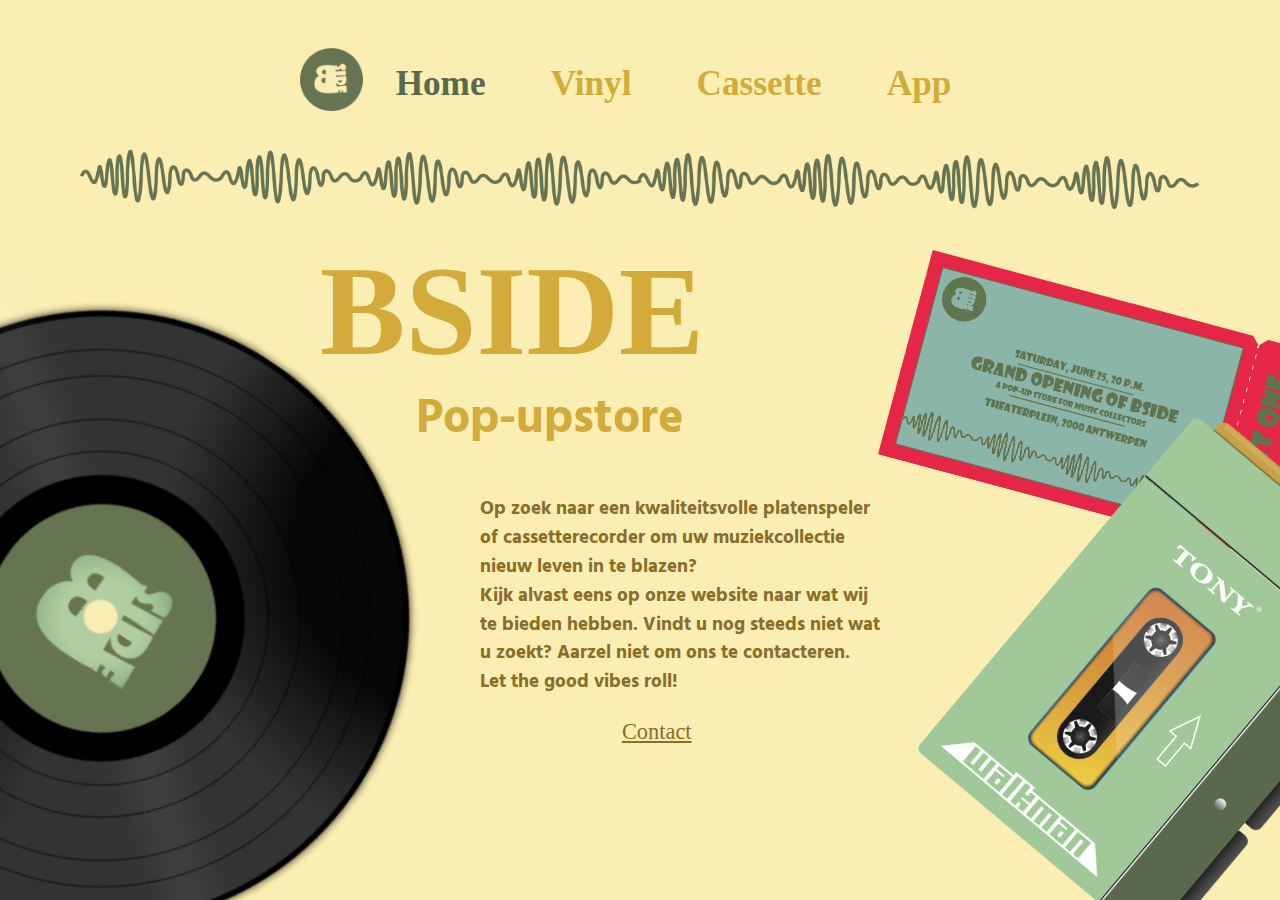
<file: index.html>
<!doctype html>
<html>
	<head>
		<link href='https://fonts.googleapis.com/css?family=Open+Sans:400,600,700|Raleway:400,800,600|Anton|Asap:400,700|Yantramanav:400,700,300|Hind+Vadodara:400,700,300|Palanquin+Dark:400,600,700' rel='stylesheet' type='text/css'>
		<title>Homepage demo</title>
		<link rel="stylesheet" type="text/css" href="reset.css">
		<link rel="stylesheet" type="text/css" href="homepageDemo.css">
		<meta charset="utf-8">
		<meta name="viewport" content="width=device-width">
	</head>

	<body>

	<header>
    <nav>
			<img id="logo" src="logo.png" alt="logo">
      <a class="active" href="index.html"> Home </a>
      <a href="lpDemo.html"> Vinyl </a>
      <a href="cassetteDemo.html"> Cassette </a>
      <a href="AppDemo.html"> App </a>
    <nav>
	</header>

	<main>
    <div id="golven">
      <img id="img2" src="golflang.png" alt="golf">
    </div>

    <img id="img1" src="vinyl.png" alt="vinyl">

    <div id="tekst">
      <h1> <span>B</span>SIDE </h1>
      <h2> Pop-upstore </h2>
			<h3> Op zoek naar een kwaliteitsvolle platenspeler of cassetterecorder om uw muziekcollectie nieuw leven in te blazen? <br> Kijk alvast eens op onze website naar wat wij te bieden hebben. Vindt u nog steeds niet wat u zoekt? Aarzel niet om ons te contacteren. <br> Let the good vibes roll! </h3>
		</div>

		<a class="ticket" href="grandOpening.html">
		<img id="ticket" src="ticketachterkant.png" alt="ticket">
		</a>
		</img>
    <img id="img4" src="walkman.png" alt="walkman">
	</main>

	<footer>
		  <a class="footerlink" href="contactDemo.html"> Contact </a>
	</footer>


		<script src="homepageDemo.js"></script>
	</body>
</html>
</file>
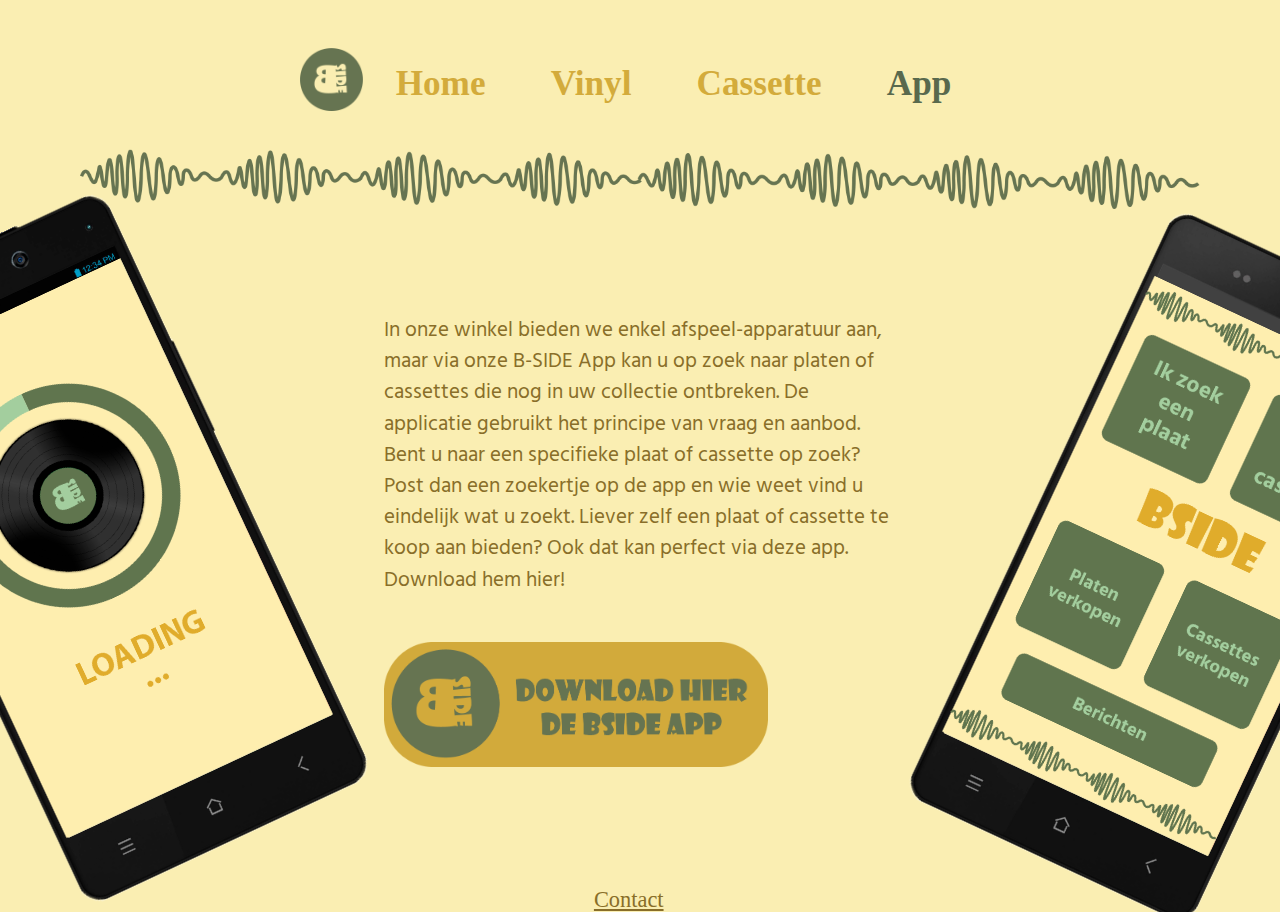
<file: AppDemo.html>
<!doctype html>
<html>
	<head>
		<link href='https://fonts.googleapis.com/css?family=Open+Sans:400,600,700|Raleway:400,800,600|Anton|Asap:400,700|Yantramanav:400,700,300|Hind+Vadodara:400,700,300|Palanquin+Dark:400,600,700' rel='stylesheet' type='text/css'>
		<title>App demo</title>
		<link rel="stylesheet" type="text/css" href="reset.css">
		<link rel="stylesheet" type="text/css" href="AppDemo.css">
		<meta charset="utf-8">
		<meta name="viewport" content="width=device-width">
	</head>

	<body>
		<header>
    <nav>
			<img id="logo" src="logo.png" alt="logo">
      <a href="index.html"> Home </a>
      <a href="lpDemo.html"> Vinyl </a>
      <a href="cassetteDemo.html"> Cassette </a>
      <a class="active" href="#"> App </a>
    <nav>
		</header>

		<main>
    <div id="golven">
      <img id="img2" src="golflang.png" alt="golf">
    </div>

		<img src="smartphone.png" class="smartphone" id="smartphone1" alt="smartphone">

		<div class="tekst">
			<p> In onze winkel bieden we enkel afspeel-apparatuur aan, maar via onze B-SIDE App kan u op zoek naar platen of cassettes die nog in uw collectie ontbreken. De applicatie gebruikt het principe van vraag en aanbod. Bent u naar een specifieke plaat of cassette op zoek? Post dan een zoekertje op de app en wie weet vind u eindelijk wat u zoekt. Liever zelf een plaat of cassette te koop aan bieden? Ook dat kan perfect via deze app.<br> Download hem hier! </p>
		</div>

		<img src="download.png" class="download" id="download" alt="download">
		<img src="smartphone2.png" class="smartphone" id="smartphone2" alt="smartphone">
		</main>


		<footer>
			  <a class="footerlink" href="contactDemo.html"> Contact </a>
		</footer>

		<script src="lpDemo.js"></script>
	</body>
</html>
</file>
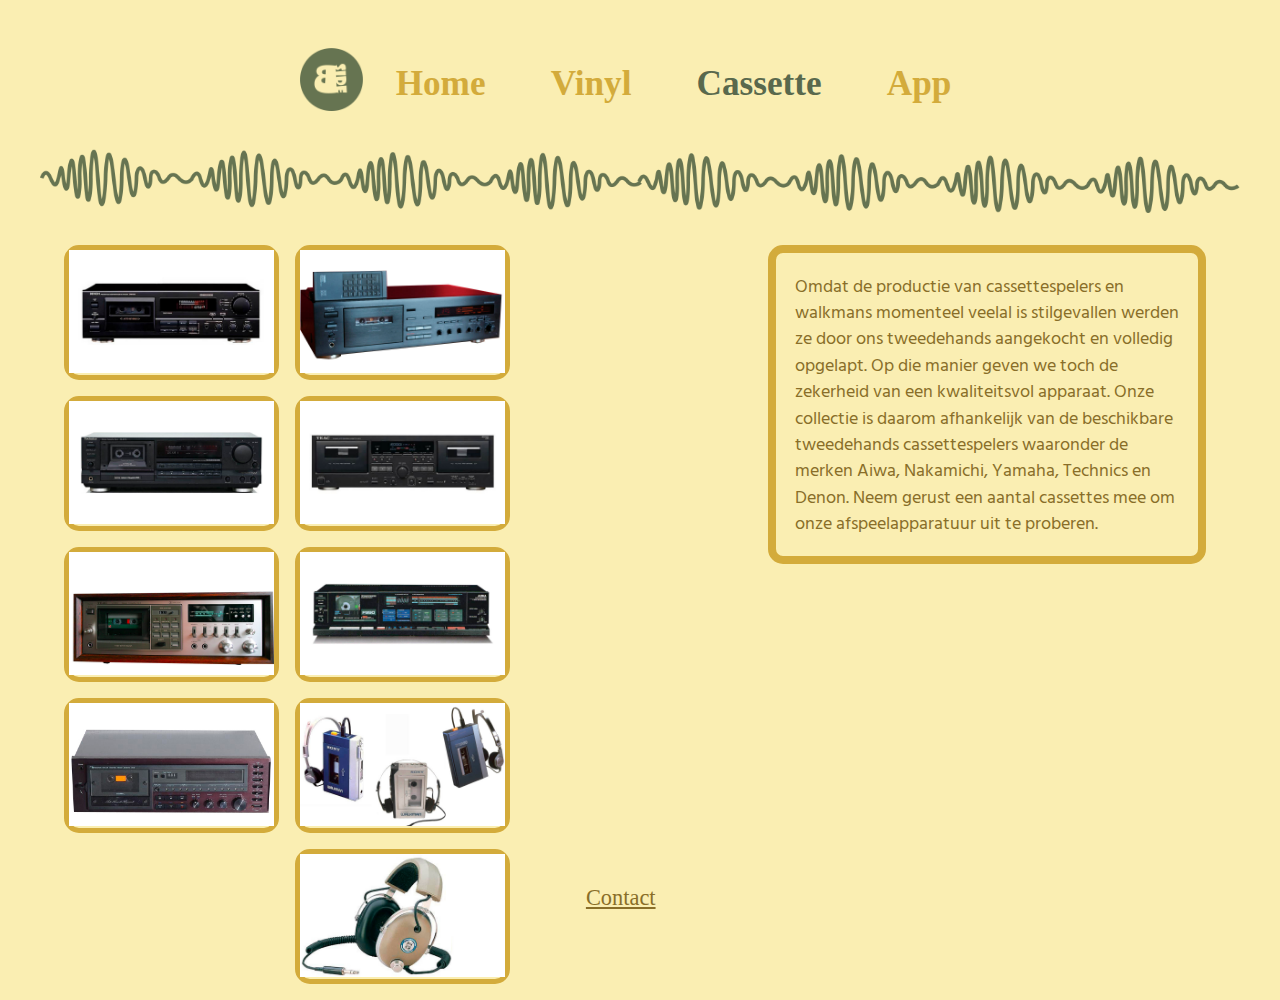
<file: cassetteDemo.html>
<!doctype html>
<html>
	<head>
		<link href='https://fonts.googleapis.com/css?family=Open+Sans:400,600,700|Raleway:400,800,600|Anton|Asap:400,700|Yantramanav:400,700,300|Hind+Vadodara:400,700,300|Palanquin+Dark:400,600,700' rel='stylesheet' type='text/css'>
		<title>Vinyl demo</title>
		<link rel="stylesheet" type="text/css" href="reset.css">
		<link rel="stylesheet" type="text/css" href="cassetteDemo.css">
		<meta charset="utf-8">
		<meta name="viewport" content="width=device-width">
	</head>

	<body>
		<header>
    <nav>
			<img id="logo" src="logo.png" alt="logo">
      <a href="index.html"> Home </a>
      <a href="lpDemo.html"> Vinyl </a>
      <a class="active" href="cassetteDemo.html"> Cassette </a>
      <a href="AppDemo.html"> App </a>
    <nav>
		</header>

		<main>
    <div id="golven">
      <img id="img2" src="golflang.png" alt="golf">
    </div>

    <div id="grid">
      <div id="lp1" class="kadertje">
        <img src="DenonDRM-555.jpg" alt="lp1" id="lp">
      </div>
      <div id="lp2" class="kadertje">
        <img src="YamahaKX-530.jpg" alt="lp2" id="lp">
      </div>
      <div id="lp3" class="kadertje">
        <img src="TechnicsRS-B765.jpg" alt="lp3" id="lp">
      </div>
      <div id="lp4" class="kadertje">
        <img src="TeacW-890R.jpg" alt="lp4" id="lp">
      </div>
      <div id="lp5" class="kadertje">
        <img src="TeacA-510.jpg" alt="lp5" id="lp">
      </div>
      <div id="lp6" class="kadertje">
        <img src="AiwaAD-F990.jpg" alt="lp6" id="lp">
      </div>
      <div id="lp7" class="kadertje">
        <img src="Nakamichi680ZX.jpg" alt="lp7" id="lp">
      </div>
      <div id="lp8" class="kadertje">
        <img src="walkmans.jpg" alt="lp8" id="lp">
      </div>
      <div id="lp9" class="kadertje">
        <img src="headphones.jpg" alt="lp9" id="lp">
      </div>
    </div>

    <div id="aangeduid1" class="uitvergroot onzichtbaar">
      <img src="DenonDRM-555.jpg" id="aangeduidlp">
			<table>
			<h1> Denon DRM-555 </h1>
			<h2> €149,00 </h2>
			<tr>
				<td> Merk </td>
				<td> Denon </td>
			</tr>
			<tr>
				<td> Koppen </td>
				<td> 2 </td>
			</tr>
			<tr>
				<td> Reverse </td>
				<td> Automatisch </td>
			</tr>
			<tr>
				<td> Dolby-C NR </td>
				<td> Ja </td>
			</tr>
			<tr>
				<td> Full Logic Control </td>
				<td> Ja </td>
			</tr>
			<tr>
				<td> Tape </td>
				<td> Metaal </td>
			</tr>
			<tr>
				<td> Stereo </td>
				<td> Nee </td>
			</tr>
			<tr>
				<td> Capstan </td>
				<td> Enkel </td>
			</tr>
			</table>
    </div>

    <div id="aangeduid2" class="uitvergroot onzichtbaar">
      <img src="YamahaKX-530.jpg" id="aangeduidlp">
			<table>
			<h1> Yamaha KX-530 </h1>
			<h2> €149,00 </h2>
			<tr>
				<td> Merk </td>
				<td> Yamaha </td>
			</tr>
			<tr>
				<td> Koppen </td>
				<td> 2 </td>
			</tr>
			<tr>
				<td> Reverse </td>
				<td> Handmatig </td>
			</tr>
			<tr>
				<td> Dolby-C NR </td>
				<td> Ja </td>
			</tr>
			<tr>
				<td> Full Logic Control </td>
				<td> Nee </td>
			</tr>
			<tr>
				<td> Tape </td>
				<td> Metaal </td>
			</tr>
			<tr>
				<td> Stereo </td>
				<td> Ja </td>
			</tr>
			<tr>
				<td> Capstan </td>
				<td> Enkel </td>
			</tr>
			</table>
    </div>

    <div id="aangeduid3" class="uitvergroot onzichtbaar">
      <img src="TechnicsRS-B765.jpg" id="aangeduidlp">
			<table>
			<h1> Technics RS-B765 </h1>
			<h2> €449,00 </h2>
			<tr>
				<td> Merk </td>
				<td> Technics </td>
			</tr>
			<tr>
				<td> Koppen </td>
				<td> 3 </td>
			</tr>
			<tr>
				<td> Reverse </td>
				<td> Handmatig </td>
			</tr>
			<tr>
				<td> Dolby-C NR </td>
				<td> Ja </td>
			</tr>
			<tr>
				<td> Full Logic Control </td>
				<td> Ja </td>
			</tr>
			<tr>
				<td> Tape </td>
				<td> Metaal </td>
			</tr>
			<tr>
				<td> Stereo </td>
				<td> Ja </td>
			</tr>
			<tr>
				<td> Capstan </td>
				<td> Enkel </td>
			</tr>
			</table>
    </div>

    <div id="aangeduid4" class="uitvergroot onzichtbaar">
      <img src="TeacW-890R.jpg" id="aangeduidlp">
			<table>
			<h1> Teac W-890R </h1>
			<h2> €499,00 </h2>
			<tr>
				<td> Merk </td>
				<td> Teac </td>
			</tr>
			<tr>
				<td> Koppen </td>
				<td> 2 </td>
			</tr>
			<tr>
				<td> Reverse </td>
				<td> Automatisch </td>
			</tr>
			<tr>
				<td> Dolby-C NR </td>
				<td> Ja </td>
			</tr>
			<tr>
				<td> Full Logic Control </td>
				<td> Nee </td>
			</tr>
			<tr>
				<td> Tape </td>
				<td> Metaal </td>
			</tr>
			<tr>
				<td> Stereo </td>
				<td> Nee </td>
			</tr>
			<tr>
				<td> Capstan </td>
				<td> Enkel </td>
			</tr>
			</table>
    </div>

    <div id="aangeduid5" class="uitvergroot onzichtbaar">
      <img src="TeacA-510.jpg" id="aangeduidlp">
			<table>
			<h1> Teac A-510 </h1>
			<h2> €649,00 </h2>
			<tr>
				<td> Merk </td>
				<td> Teac </td>
			</tr>
			<tr>
				<td> Koppen </td>
				<td> 2 </td>
			</tr>
			<tr>
				<td> Reverse </td>
				<td> Handmatig </td>
			</tr>
			<tr>
				<td> Dolby-C NR </td>
				<td> Ja </td>
			</tr>
			<tr>
				<td> Full Logic Control </td>
				<td> Ja </td>
			</tr>
			<tr>
				<td> Tape </td>
				<td> FeCr </td>
			</tr>
			<tr>
				<td> Stereo </td>
				<td> Nee </td>
			</tr>
			<tr>
				<td> Capstan </td>
				<td> Enkel </td>
			</tr>
			</table>
    </div>

    <div id="aangeduid6" class="uitvergroot onzichtbaar">
      <img src="AiwaAD-F990.jpg" id="aangeduidlp">
			<table>
			<h1> Aiwa AD-F990 </h1>
			<h2> €699,00 </h2>
			<tr>
				<td> Merk </td>
				<td> Aiwa </td>
			</tr>
			<tr>
				<td> Koppen </td>
				<td> 3 </td>
			</tr>
			<tr>
				<td> Reverse </td>
				<td> Automatisch </td>
			</tr>
			<tr>
				<td> Dolby-C NR </td>
				<td> Ja </td>
			</tr>
			<tr>
				<td> Full Logic Control </td>
				<td> Ja </td>
			</tr>
			<tr>
				<td> Tape </td>
				<td> Metaal </td>
			</tr>
			<tr>
				<td> Stereo </td>
				<td> Nee </td>
			</tr>
			<tr>
				<td> Capstan </td>
				<td> Enkel </td>
			</tr>
			</table>
    </div>

    <div id="aangeduid7" class="uitvergroot onzichtbaar">
      <img src="Nakamichi680ZX.jpg" id="aangeduidlp">
			<table>
			<h1> Nakamichi 681 ZX </h1>
			<h2> €999,00 </h2>
			<tr>
				<td> Merk </td>
				<td> Nakamichi </td>
			</tr>
			<tr>
				<td> Koppen </td>
				<td> 3 </td>
			</tr>
			<tr>
				<td> Reverse </td>
				<td> Handmatig </td>
			</tr>
			<tr>
				<td> Dolby-C NR </td>
				<td> Ja </td>
			</tr>
			<tr>
				<td> Full Logic Control </td>
				<td> Ja </td>
			</tr>
			<tr>
				<td> Tape </td>
				<td> Metaal </td>
			</tr>
			<tr>
				<td> Stereo </td>
				<td> Nee </td>
			</tr>
			<tr>
				<td> Capstan </td>
				<td> Dubbel </td>
			</tr>
			</table>
    </div>

    <div id="aangeduid8" class="uitvergroot onzichtbaar">
			<img src="walkmans.jpg" id="aangeduidlp">
			<h3> Walkmans</h3>
			<h4> €50,00 - €150,00 </h4>
      <p id="tekstaangeduid"> De Sony walkmans in onze collectie zijn net als onze cassettespelers tweedehands en worden door ons hersteld zodat ze zo goed als nieuw zijn. Het aanbod in onze winkel bevat meerdere types in verschillende prijscategorieën en wordt naargelang de vraag aangepast en aangevuld. </p>
    </div>

    <div id="aangeduid9" class="uitvergroot onzichtbaar">
			<img src="headphones.jpg" id="aangeduidlp">
			<h3> Headphones </h3>
			<h4> €50,00 - €150,00 </h4>
      <p id="tekstaangeduid"> Hoofdtelefoons zijn een onmisbaar item voor een goede sound. Rust je walkman uit met één van onze tweedehands vintage stukken. Het aanbod in onze winkel bevat verschillende merken in verschillende prijscategorieën en wordt naargelang de vraag aangepast en aangevuld.</p>
    </div>

		<div id="uitleg" class="uitleg">
			<p> Omdat de productie van cassettespelers en walkmans momenteel veelal is stilgevallen werden ze door ons tweedehands aangekocht en volledig opgelapt. Op die manier geven we toch de zekerheid van een kwaliteitsvol apparaat. Onze collectie is daarom afhankelijk van de beschikbare tweedehands cassettespelers waaronder de merken Aiwa, Nakamichi, Yamaha, Technics en Denon. Neem gerust een aantal cassettes mee om onze afspeelapparatuur uit te proberen. </p>
		</div>
		</main>

		<footer>
			  <a class="footerlink" href="contactDemo.html"> Contact </a>
		</footer>

		<script src="lpDemo.js"></script>
	</body>
</html>
</file>
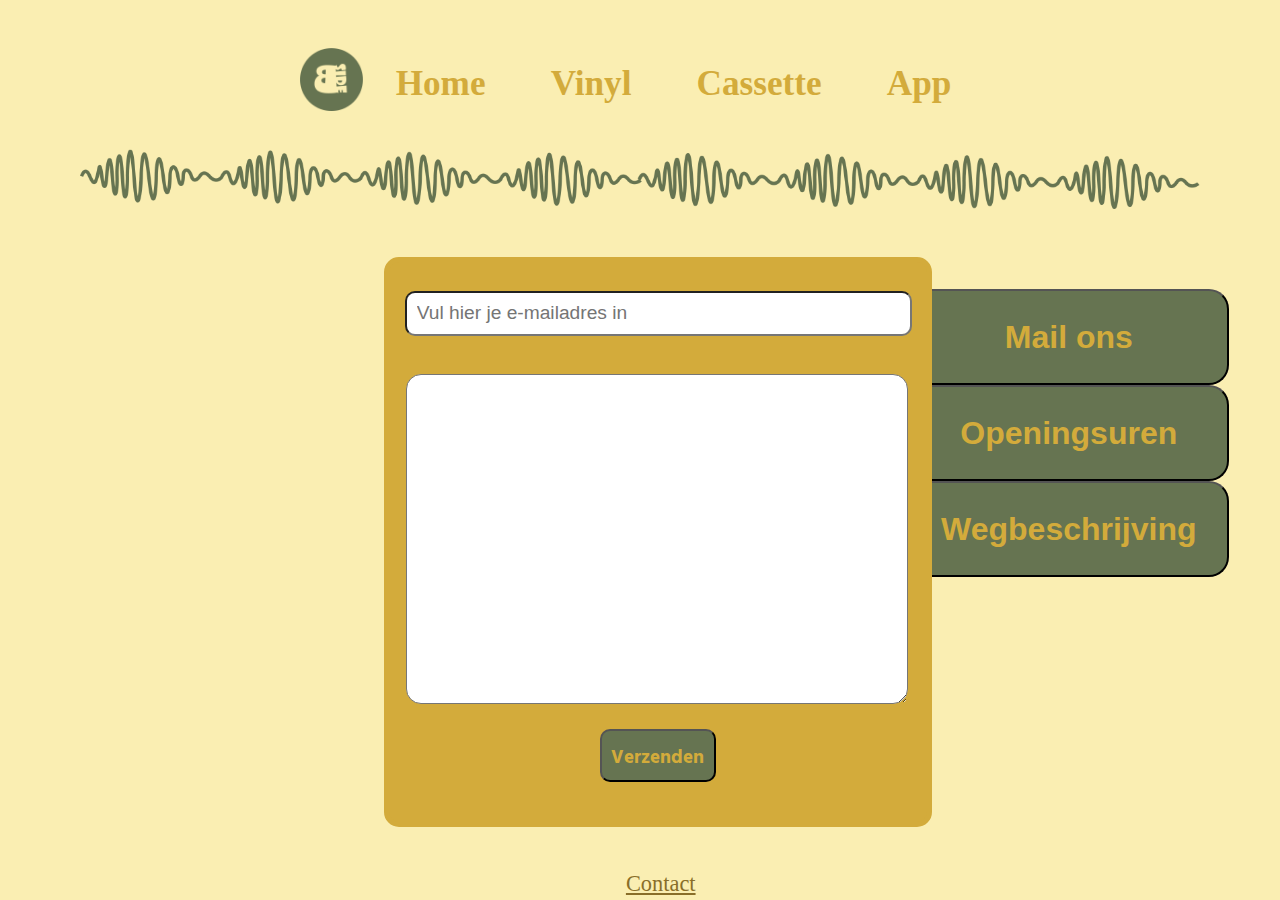
<file: contactDemo.html>
<!doctype html>
<html>
	<head>
		<link href='https://fonts.googleapis.com/css?family=Open+Sans:400,600,700|Raleway:400,800,600|Anton|Asap:400,700|Yantramanav:400,700,300|Hind+Vadodara:400,700,300|Palanquin+Dark:400,600,700' rel='stylesheet' type='text/css'>
		<title>Contact demo</title>
		<link rel="stylesheet" type="text/css" href="reset.css">
		<link rel="stylesheet" type="text/css" href="contactDemo.css">
		<meta charset="utf-8">
		<meta name="viewport" content="width=device-width">
	</head>

	<body>

	<header>
    <nav>
			<img id="logo" src="logo.png" alt="logo">
      <a href="index.html"> Home </a>
      <a href="lpDemo.html"> Vinyl </a>
      <a href="cassetteDemo.html"> Cassette </a>
      <a href="AppDemo.html"> App </a>
    <nav>
	</header>

	<main>
    <div id="golven">
      <img id="img2" src="golflang.png" alt="golf">
    </div>

    <div class="knoppen">
        <button id="mail">
          Mail ons
        </button>
        <button id="openingsuren">
          Openingsuren
        </button>
        <button id="wegbeschrijving">
          Wegbeschrijving
        </button>
    </div>

    <div id="mailDiv">
    		<input type="text" class="emailadres" placeholder="Vul hier je e-mailadres in">
    		</input>
    		<textarea type="text" class="invoervak">
    		</textarea>
    		<input type="submit" value="Verzenden" class="verzendknop">
    		</input>
    </div>

		<div id="openingsurenDiv">
			<h1> Openingsuren </h1>
			<table>
				<tr>
					<td> Maandag </td>
					<td> 09:00 - 18:00 </td>
				</tr>
				<tr>
					<td> Dinsdag </td>
					<td> 09:00 - 18:00 </td>
				</tr>
				<tr>
					<td> Woensdag </td>
					<td> 09:00 - 18:00 </td>
				</tr>
				<tr>
					<td> Donderdag </td>
					<td> 09:00 - 18:00 </td>
				</tr>
				<tr>
					<td> Vrijdag </td>
					<td> 09:00 - 18:30 </td>
				</tr>
				<tr>
					<td> Zaterdag </td>
					<td> 10:00 - 18:30 </td>
				</tr>
				<tr>
					<td> Zondag </td>
					<td> Gesloten </td>
				</tr>
			</table>
		</div>

		<div id="wegbeschrijvingDiv">
			<img src="wegbeschrijving.png" class="afbWegbeschrijving">
			<img src="wegbeschrijving-kleinscherm.png" class="afbKleinWegbeschrijving">
			<h2> B-Side Pop-Up </h2>
			<p> Theaterplein 2000 ANTWERPEN </p>
		</div>
  </main>

	<footer>
		  <a class="footerlink" href="contactDemo.html"> Contact </a>
	</footer>
		<script src="contactDemo.js"></script>
	</body>
</html>
</file>
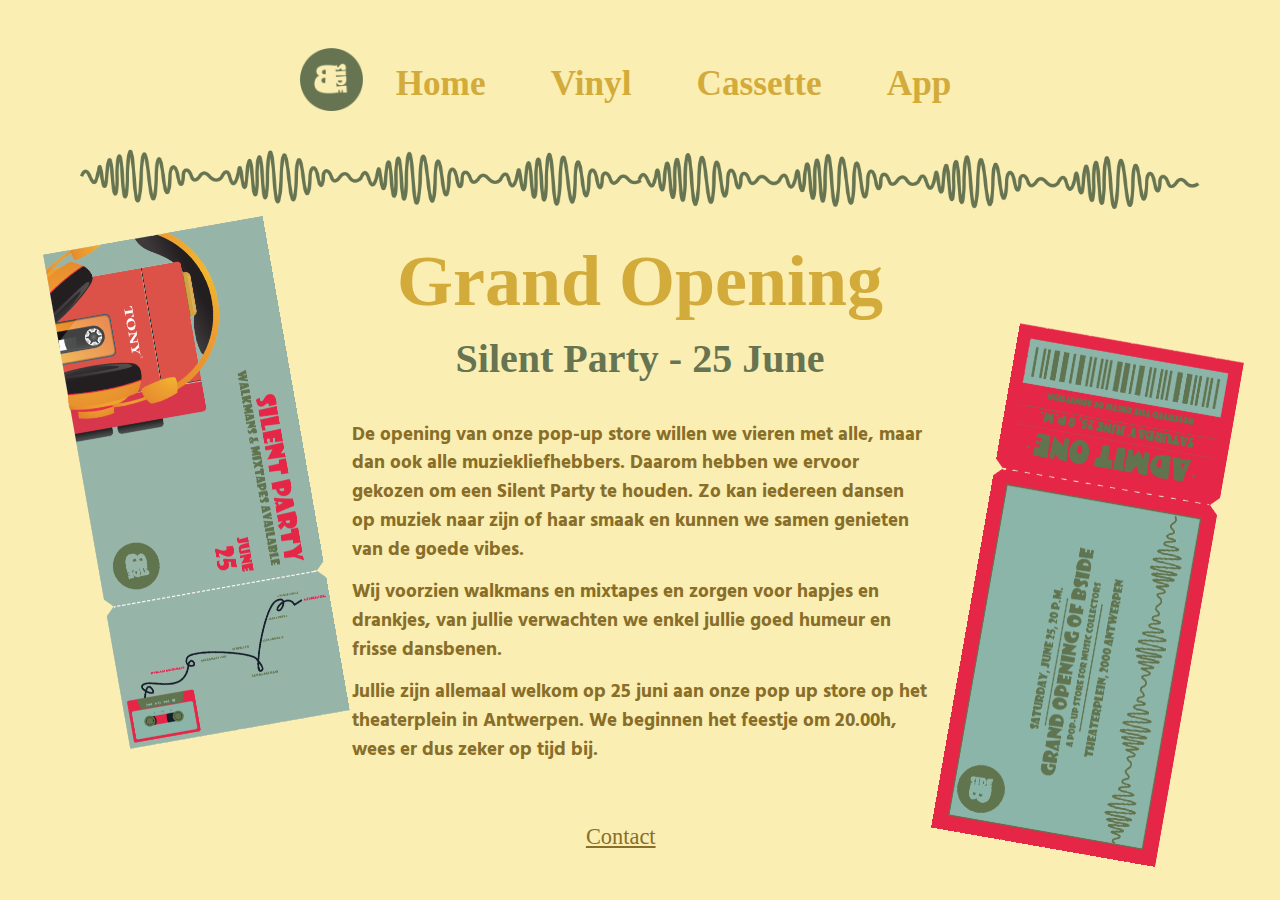
<file: grandOpening.html>
<!doctype html>
<html>
	<head>
		<link href='https://fonts.googleapis.com/css?family=Open+Sans:400,600,700|Raleway:400,800,600|Anton|Asap:400,700|Yantramanav:400,700,300|Hind+Vadodara:400,700,300|Palanquin+Dark:400,600,700' rel='stylesheet' type='text/css'>
		<title>Grand Opening</title>
		<link rel="stylesheet" type="text/css" href="reset.css">
		<link rel="stylesheet" type="text/css" href="grandOpening.css">
		<meta charset="utf-8">
		<meta name="viewport" content="width=device-width">
	</head>

	<body>

	<header>
    <nav>
			<img id="logo" src="logo.png" alt="logo">
      <a href="index.html"> Home </a>
      <a href="lpDemo.html"> Vinyl </a>
      <a href="cassetteDemo.html"> Cassette </a>
      <a href="AppDemo.html"> App </a>
    <nav>
	</header>

	<main>
    <div id="golven">
      <img id="img2" src="golflang.png" alt="golf">
    </div>

		<img class="ticketVoorkant" id="ticketVoorkant" src="ticketVoorkant.png" alt="Ticket Voorkant">

		<div class="tekst" id="tekst">
			<h1> Grand Opening </h1>
			<h2> Silent Party - 25 June </h2>
			<p>	De opening van onze pop-up store willen we vieren met alle, maar dan ook alle muziekliefhebbers. Daarom hebben we ervoor gekozen om een Silent Party te houden. Zo kan iedereen dansen op muziek naar zijn of haar smaak en kunnen we samen genieten van de goede vibes.</p>
			<p> Wij voorzien walkmans en mixtapes en zorgen voor hapjes en drankjes, van jullie verwachten we enkel jullie goed humeur en frisse dansbenen.</p>
			<p> Jullie zijn allemaal welkom op 25 juni aan onze pop up store op het theaterplein in Antwerpen. We beginnen het feestje om 20.00h, wees er dus zeker op tijd bij. </p>
		</div>

<img class="ticketAchterkant" id="ticketAchterkant" src="ticketachterkant.png" alt="Ticket Achterkant">

	</main>


	<footer>
		  <a class="footerlink" href="contactDemo.html"> Contact </a>
	</footer>
		<script src="contactDemo.js"></script>
	</body>
</html>
</file>
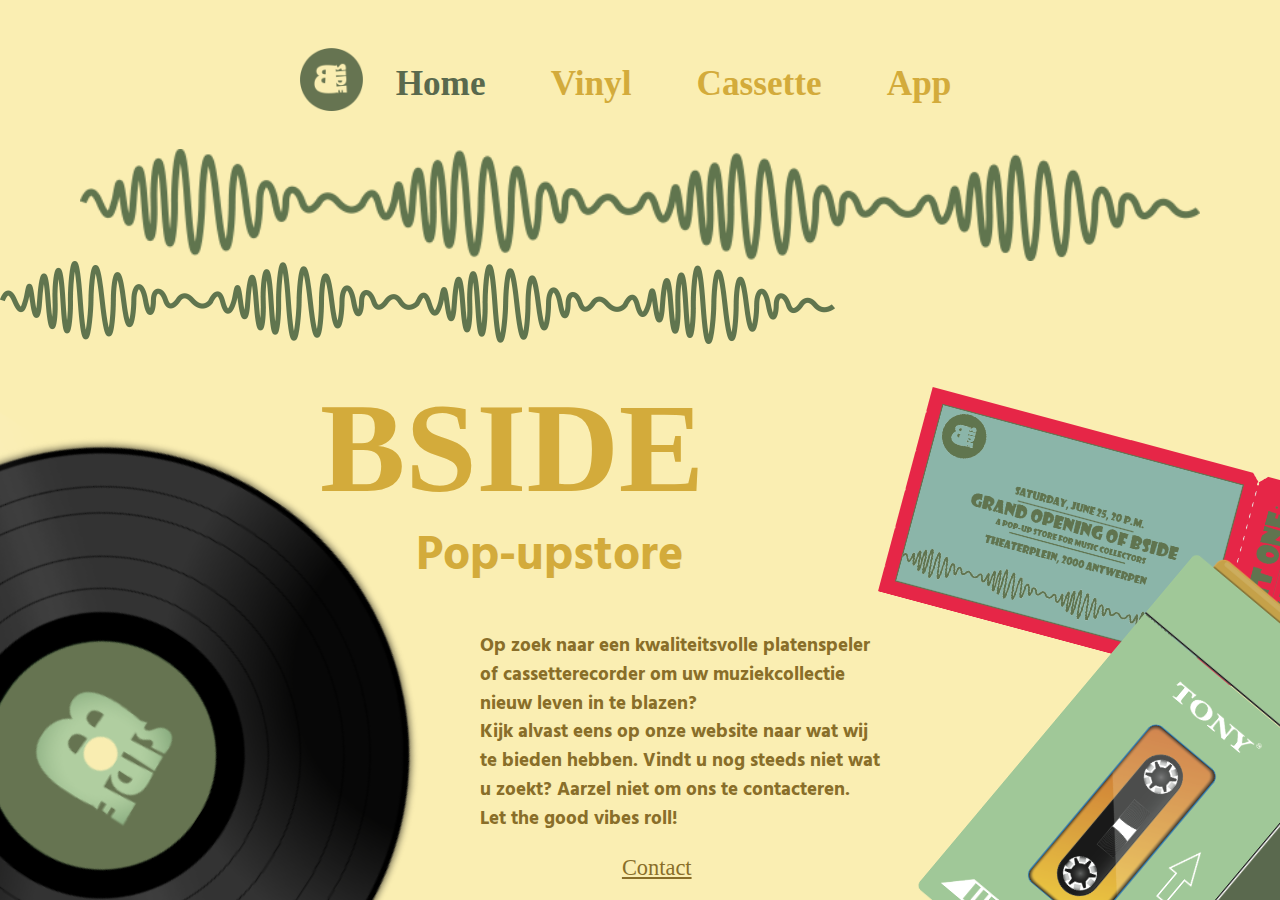
<file: homepageDemo.html>
<!doctype html>
<html>
	<head>
		<link href='https://fonts.googleapis.com/css?family=Open+Sans:400,600,700|Raleway:400,800,600|Anton|Asap:400,700|Yantramanav:400,700,300|Hind+Vadodara:400,700,300|Palanquin+Dark:400,600,700' rel='stylesheet' type='text/css'>
		<title>Homepage demo</title>
		<link rel="stylesheet" type="text/css" href="reset.css">
		<link rel="stylesheet" type="text/css" href="homepageDemo.css">
		<meta charset="utf-8">
	</head>

	<body>

	<header>
    <nav>
			<img id="logo" src="logo.png" alt="logo">
      <a class="active" href="homepageDemo.html"> Home </a>
      <a href="lpDemo.html"> Vinyl </a>
      <a href="cassetteDemo.html"> Cassette </a>
      <a href="AppDemo.html"> App </a>
    <nav>
	</header>

	<main>
    <div id="golven">
      <img id="img2" src="golf.png" alt="golf">
      <img id="img3" src="golf.png" alt="golf">
    </div>

    <img id="img1" src="vinyl.png" alt="vinyl">

    <div id="tekst">
      <h1> <span>B</span>SIDE </h1>
      <h2> Pop-upstore </h2>
			<h3> Op zoek naar een kwaliteitsvolle platenspeler of cassetterecorder om uw muziekcollectie nieuw leven in te blazen? <br> Kijk alvast eens op onze website naar wat wij te bieden hebben. Vindt u nog steeds niet wat u zoekt? Aarzel niet om ons te contacteren. <br> Let the good vibes roll! </h3>
		</div>

		<a class="ticket" href="grandOpening.html">
		<img id="ticket" src="ticketachterkant.png" alt="ticket">
		</a>
		</img>
    <img id="img4" src="walkman.png" alt="walkman">
	</main>

	<footer>
		  <a class="footerlink" href="contactDemo.html"> Contact </a>
	</footer>


		<script src="homepageDemo.js"></script>
	</body>
</html>
</file>
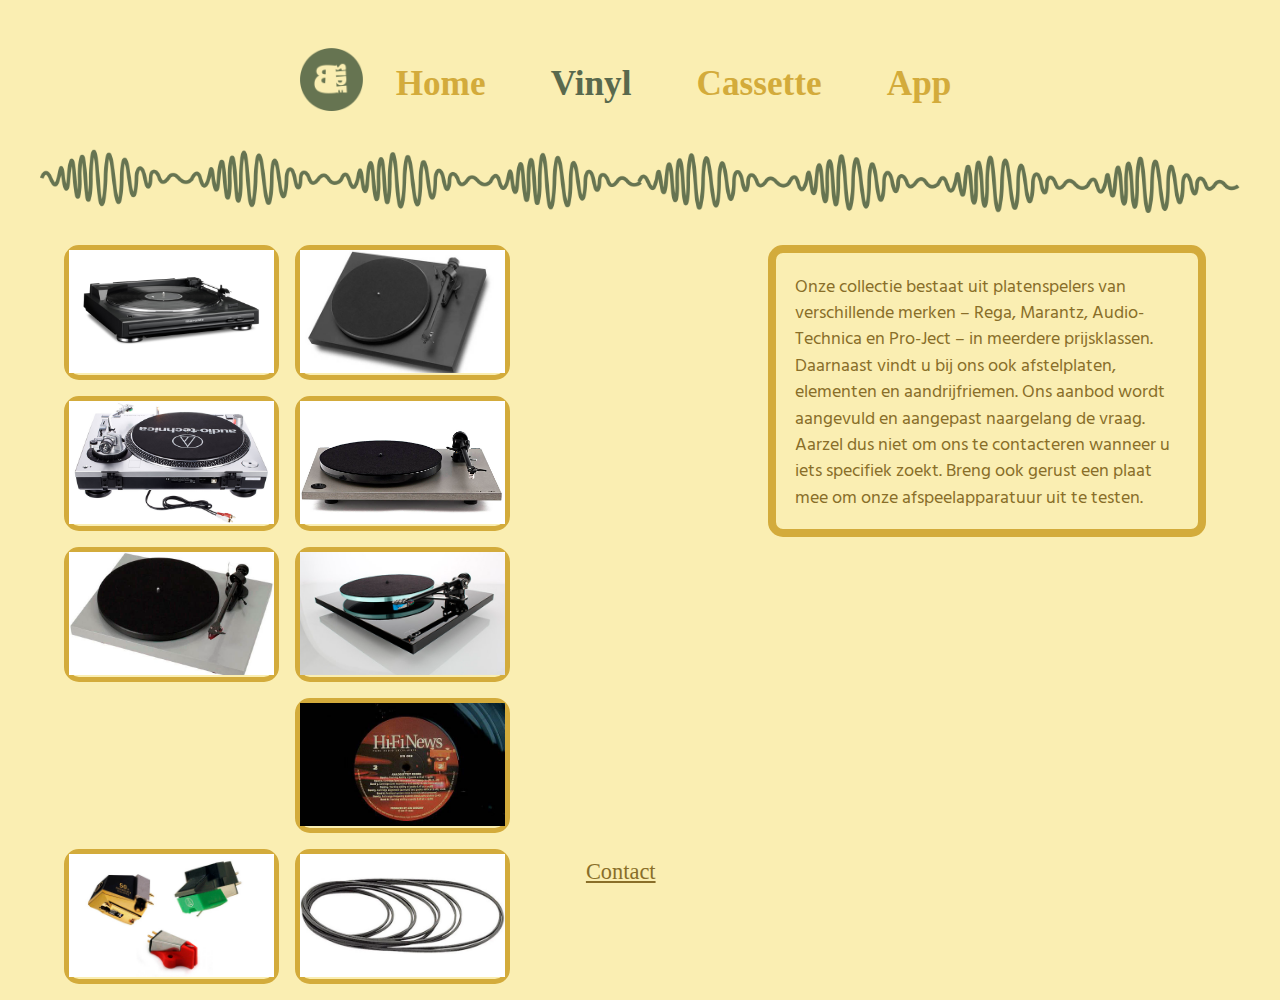
<file: lpDemo.html>
<!doctype html>
<html>
	<head>
		<link href='https://fonts.googleapis.com/css?family=Open+Sans:400,600,700|Raleway:400,800,600|Anton|Asap:400,700|Yantramanav:400,700,300|Hind+Vadodara:400,700,300|Palanquin+Dark:400,600,700' rel='stylesheet' type='text/css'>
		<title>Vinyl demo</title>
		<link rel="stylesheet" type="text/css" href="reset.css">
		<link rel="stylesheet" type="text/css" href="lpDemo.css">
		<meta charset="utf-8">
		<meta name="viewport" content="width=device-width">
	</head>

	<body>

		<header>
    <nav>
			<img id="logo" src="logo.png" alt="logo">
      <a href="index.html"> Home </a>
      <a class="active" href="lpDemo.html"> Vinyl </a>
      <a href="cassetteDemo.html"> Cassette </a>
      <a href="AppDemo.html"> App </a>
    <nav>
		</header>

		<main>
    <div id="golven">
      <img id="img2" src="golflang.png" alt="golf">
    </div>

    <div id="grid">
      <div id="lp1" class="kadertje">
        <img src="MarantzTT5005.jpg" alt="lp1" id="lp">
      </div>
      <div id="lp2" class="kadertje">
        <img src="Pro-JectDebut3.jpg" alt="lp2" id="lp">
      </div>
      <div id="lp3" class="kadertje">
        <img src="Audio-TechnicaATLP120.jpg" alt="lp3" id="lp">
      </div>
      <div id="lp4" class="kadertje">
        <img src="RegaRP1.jpg" alt="lp4" id="lp">
      </div>
      <div id="lp5" class="kadertje">
        <img src="Pro-JectDebutCarbon.jpg" alt="lp5" id="lp">
      </div>
      <div id="lp6" class="kadertje">
        <img src="RegaPlanar3.jpg" alt="lp6" id="lp">
      </div>
      <div id="lp7" class="kadertje">
        <img src="HifiNewsTestLP.jpg" alt="lp7" id="lp">
      </div>
      <div id="lp8" class="kadertje">
        <img src="elementen.jpg" alt="lp8" id="lp">
      </div>
      <div id="lp9" class="kadertje">
        <img src="aandrijfriemen.jpg" alt="lp9" id="lp">
      </div>
    </div>

    <div id="aangeduid1" class="uitvergroot onzichtbaar">
      <img src="MarantzTT5005.jpg" id="aangeduidlp">
			<table>
			<h1> Marantz TT5005 </h1>
			<h2> €199,00 </h2>
			<tr>
				<td> Merk </td>
				<td> Marantz </td>
			</tr>
			<tr>
				<td> Kleur </td>
				<td> Zwart </td>
			</tr>
			<tr>
				<td> Aandrijfsysteem </td>
				<td> Snaar </td>
			</tr>
			<tr>
				<td> Ingebouwde versterker </td>
				<td> Nee </td>
			</tr>
			<tr>
				<td> Snelheden (rpm) </td>
				<td> 33/45 </td>
			</tr>
			<tr>
				<td> Stofkap </td>
				<td> Ja </td>
			</tr>
			<tr>
				<td> Element </td>
				<td> MM </td>
			</tr>
			<tr>
				<td> Afmetingen (B x H x D) </td>
				<td> 36,0 x 9,7 x 35,7 cm </td>
			</tr>
			</table>
    </div>

    <div id="aangeduid2" class="uitvergroot onzichtbaar">
      <img src="Pro-JectDebut3.jpg" id="aangeduidlp">
			<table>
			<h1> Pro-Ject Debut 3</h1>
			<h2> €269,00 </h2>
			<tr>
				<td> Merk </td>
				<td> Pro-Ject </td>
			</tr>
			<tr>
				<td> Kleur </td>
				<td> Zwart </td>
			</tr>
			<tr>
				<td> Aandrijfsysteem </td>
				<td> Snaar </td>
			</tr>
			<tr>
				<td> Ingebouwde versterker </td>
				<td> Nee </td>
			</tr>
			<tr>
				<td> Snelheden (rpm) </td>
				<td> 33/45 </td>
			</tr>
			<tr>
				<td> Stofkap </td>
				<td> Ja </td>
			</tr>
			<tr>
				<td> Element </td>
				<td> MM </td>
			</tr>
			<tr>
				<td> Afmetingen (B x H x D) </td>
				<td> 41,5 x 11,8 x 32,0 cm </td>
			</tr>
			</table>
    </div>

    <div id="aangeduid3" class="uitvergroot onzichtbaar">
      <img src="Audio-TechnicaATLP120.jpg" id="aangeduidlp">
			<table>
			<h1> Audio-Technica AT-LP 120 USB</h1>
			<h2> €379,00 </h2>
			<tr>
				<td> Merk </td>
				<td> Audio-Technica </td>
			</tr>
			<tr>
				<td> Kleur </td>
				<td> Zilver </td>
			</tr>
			<tr>
				<td> Aandrijfsysteem </td>
				<td> Direct </td>
			</tr>
			<tr>
				<td> Ingebouwde versterker </td>
				<td> Ja </td>
			</tr>
			<tr>
				<td> Snelheden (rpm) </td>
				<td> 33/45/78 </td>
			</tr>
			<tr>
				<td> Stofkap </td>
				<td> Ja </td>
			</tr>
			<tr>
				<td> Element </td>
				<td> MM </td>
			</tr>
			<tr>
				<td> Afmetingen (B x H x D) </td>
				<td> 45,0 x 15,7 x 35,2 cm </td>
			</tr>
			</table>
    </div>

    <div id="aangeduid4" class="uitvergroot onzichtbaar">
      <img src="RegaRP1.jpg" id="aangeduidlp">
			<table>
			<h1> Rega RP1 </h1>
			<h2> €379,00 </h2>
			<tr>
				<td> Merk </td>
				<td> Rega </td>
			</tr>
			<tr>
				<td> Kleur </td>
				<td> Zilver </td>
			</tr>
			<tr>
				<td> Aandrijfsysteem </td>
				<td> Snaar </td>
			</tr>
			<tr>
				<td> Ingebouwde versterker </td>
				<td> Nee </td>
			</tr>
			<tr>
				<td> Snelheden (rpm) </td>
				<td> 33/45 </td>
			</tr>
			<tr>
				<td> Stofkap </td>
				<td> Ja </td>
			</tr>
			<tr>
				<td> Element </td>
				<td> MM </td>
			</tr>
			<tr>
				<td> Afmetingen (B x H x D) </td>
				<td> 44,0 x 11,5 x 36,0 cm </td>
			</tr>
			</table>
    </div>

    <div id="aangeduid5" class="uitvergroot onzichtbaar">
      <img src="Pro-JectDebutCarbon.jpg" id="aangeduidlp">
			<table>
			<h1> Pro-Ject Debut Carbon </h1>
			<h2> €499,00 </h2>
			<tr>
				<td> Merk </td>
				<td> Pro-Ject </td>
			</tr>
			<tr>
				<td> Kleur </td>
				<td> Grijs </td>
			</tr>
			<tr>
				<td> Aandrijfsysteem </td>
				<td> Snaar </td>
			</tr>
			<tr>
				<td> Ingebouwde versterker </td>
				<td> Ja </td>
			</tr>
			<tr>
				<td> Snelheden (rpm) </td>
				<td> 33/45 </td>
			</tr>
			<tr>
				<td> Stofkap </td>
				<td> Ja </td>
			</tr>
			<tr>
				<td> Element </td>
				<td> MM </td>
			</tr>
			<tr>
				<td> Afmetingen (B x H x D) </td>
				<td> 41,5 x 11,8 x 32,0 cm </td>
			</tr>
			</table>
    </div>

    <div id="aangeduid6" class="uitvergroot onzichtbaar">
      <img src="RegaPlanar3.jpg" id="aangeduidlp">
			<table>
			<h1> Rega Planar 3 </h1>
			<h2> €849,00 </h2>
			<tr>
				<td> Merk </td>
				<td> Rega </td>
			</tr>
			<tr>
				<td> Kleur </td>
				<td> Zwart </td>
			</tr>
			<tr>
				<td> Aandrijfsysteem </td>
				<td> Snaar </td>
			</tr>
			<tr>
				<td> Ingebouwde versterker </td>
				<td> Nee </td>
			</tr>
			<tr>
				<td> Snelheden (rpm) </td>
				<td> 33/45 </td>
			</tr>
			<tr>
				<td> Stofkap </td>
				<td> Ja </td>
			</tr>
			<tr>
				<td> Element </td>
				<td> MM </td>
			</tr>
			<tr>
				<td> Afmetingen (B x H x D) </td>
				<td> 44,7 x 11,7 x 36 cm </td>
			</tr>
			</table>
    </div>

    <div id="aangeduid7" class="uitvergroot onzichtbaar">
      <img src="HifiNewsTestLP.jpg" id="aangeduidandere">
			<h3> Testplaat </h3>
			<h4> €39,50 </h4>
			<p id="tekstaangeduid"> Deze testplaat van Len Gregory A.K.A. The Cartrigde Man is een musthave bij het afstellen van een platenspeler. Aan de hand van verschillende tracks worden één voor één alle instellingen van de speler individueel nagegaan. </p>
    </div>

    <div id="aangeduid8" class="uitvergroot onzichtbaar">
      <img src="elementen.jpg" id="aangeduidandere">
			<h3> Elementen </h3>
			<h4> €50,00 - €300,00 </h4>
			<p id="tekstaangeduid"> In onze winkel worden elementen aangeboden van de merken Marantz, Pro-Ject, Rega en Audio-Technica. Een ander element nodig? Aarzel niet om ons te contacteren, en we zoeken alvast met u mee.  </p>
    </div>

    <div id="aangeduid9" class="uitvergroot onzichtbaar">
      <img src="aandrijfriemen.jpg" id="aangeduidandere">
			<h3> Aandrijfriemen </h3>
			<h4> €10,00 - €20,00 </h4>
			<p id="tekstaangeduid"> In onze winkel worden aandrijfriemen aangeboden van de merken Marantz, Pro-Ject, Rega en Audio-Technica en een universele aandrijfriem die op de meeste merken past. </p>
    </div>

		<div id="uitleg" class="uitleg">
			<p> Onze collectie bestaat uit platenspelers van verschillende merken – Rega, Marantz, Audio-Technica en Pro-Ject – in meerdere prijsklassen. Daarnaast vindt u bij ons ook afstelplaten, elementen en aandrijfriemen. Ons aanbod wordt aangevuld en aangepast naargelang de vraag. Aarzel dus niet om ons te contacteren wanneer u iets specifiek zoekt. Breng ook gerust een plaat mee om onze afspeelapparatuur uit te testen.  </p>
		</div>
		</main>

		<footer>
				<a class="footerlink" href="contactDemo.html"> Contact </a>
		</footer>

		<script src="lpDemo.js"></script>
	</body>
</html>
</file>
<file: homepageDemo.css>
html {background: #FAEEB2; font-family: hind vadodara;}

nav {margin-left: auto; margin-right: auto; margin-top: 3em; width: 900px; text-align: center;}

a {text-decoration: none; color:#D3AB3B; font-weight: bold;font-size: 2.2em; margin-right: 0.8em; margin-left: 0.8em; font-family: showcard gothic;}

#tekst {margin-left:25%; width: 50%; margin-top: 3%;}
h1 {font-size: 8em; width: 100%; font-weight: bold; font-family: showcard gothic; color: #D3AB3B;}
h2 {font-size: 3em; width: 85%; font-weight: bold; color: #D3AB3B; margin-left:15%;margin-top: 15px;}
h3 {width: 500px; font-size: 1.5em; font-weight: bold; color: #896E29; margin-left:25%;margin-top: 55px; line-height: 1.5em;}

#logo {width: 7%; margin-left: 0em; margin-bottom: -1em; margin-top: 0em;}
#img2 {width: 90em; position: relative; display: block;margin-top: 3em; margin-left: auto; margin-right: auto;}

#img1 {width: 50%; display: block; margin-left:-17%; margin-top:90px; position: fixed; }

.ticket {width: 600px; display: block; position: fixed; transform: rotate(15deg); margin-left: 70%; margin-top:-25%}
#ticket {width: 95%;}
#img4 {display: block; position: fixed; margin-left: 80%; margin-top: -20%;transform: rotate(40deg); width: 25%;}

footer {margin-top: 2%; display: block; width: 4.5em; margin-left: auto; margin-right: auto;}
.footerlink {font-size: 1.4em; font-weight: normal; color: #896E29; text-decoration: underline;}

.active {color: #59694D;}
a:active {color: #59694D;}

@media (max-width:1600px) {
    h3 {font-size: 1.2em; width: 400px;}
    .ticket {margin-top: -30%; width: 500px;}
    #img2 {width: 70em;}
}

@media (max-width:1200px) {
    h3 {font-size: 1.2em; width: 400px;}
    .ticket {margin-top: -37-%; width: 400px;}
    #img2 {width: 60em;}
}

@media (max-width:1100px) {
    h3 {font-size: 1em; width: 350px;}
    .ticket {margin-top: -35%;}
    #img1 {margin-top: 440px; width: 0%;}
    #img2 {width: 50em;}
    #img4 {width: 35%; margin-top: -25%;}
    footer {margin-top: 5%;}
}

@media (max-width:900px) {
    nav {width: 500px;}
    a {font-size: 1.5em;}
    #ticket {width: 80%;}
    #img1 {margin-top: 440px; width: 70%;}
    #img2 {width: 45em;}
    .ticket {margin-top: -43%; margin-left: 72%;}
}

@media (max-width:750px) {
  nav {width: 400px; margin-top: 2em;}
  #logo {width: 15%}
  a {font-size: 1.3em; margin-left: 0.4em; margin-right: 0.4em;}
  #tekst {margin-left: 15%;}
  h1 {font-size: 7em; margin-top: 0.3em;}
  h2 {font-size: 2em;margin-left: auto; margin-right: auto;}
  h3 {font-size: 1em; width: 300px; margin-top: 1em; margin-left: 0em;}
  #img1 {margin-top: 440px; width: 70%;}
  #img2 {width: 25em; margin-top: -1%;}
  #img4 {margin-top: -12%; width: 70%; margin-left: 60%;}
  #ticket {width: 80%;}
  .ticket {margin-top: -50%;}
  .footerlink {font-size: 1em;}
}

@media (max-width:450px) {
  nav {width: 95%; margin-top: 2em;}
  #logo {width: 15%}
  a {font-size: 1em; margin-left: 0em; margin-right: 0.4em;}
  #tekst {margin-left: auto; margin-right: auto;}
  h1 {font-size: 3em; margin-left: -25%;}
  h2 {font-size: 1.2em;margin-left:-5%; width: 100%; margin-top: 2%; }
  h3 {font-size: 0.8em; width: 270px; margin-top: 30%; margin-left: -25%;}
  #img1 {display: none;}
  #img2 {width: 18em; margin-top: -1%;}
  #img4 {display: none;}
  #ticket {width: 55%;}
  .ticket {margin-top: -65%; margin-left: 60%; transform: rotate(25d2g)}
  footer {margin-top: 35%;}
  .footerlink {font-size: 0.8em;}
}
</file>
<file: AppDemo.css>
html {background: #FAEEB2;font-family: hind vadodara;}

nav {margin-left: auto; margin-right: auto; margin-top: 3em; width: 900px; text-align: center;}

a {text-decoration: none; color:#D3AB3B; font-weight: bold;font-size: 2.2em; margin-right: 0.8em; margin-left: 0.8em;font-family: showcard gothic;}

p {font-size: 1.3em; width: 40%; color: #896E29; line-height: 1.5em; text-align: left; margin-top: 5em; margin-left: auto; margin-right: auto;}

#logo {width: 7%; margin-left: 0em; margin-bottom: -1em; margin-top: 0em;}
#img2 {width: 90em; position: relative; margin-left: auto; margin-right: auto; display: block;}

#smartphone1 {width: 35%; transform: rotate(-25deg); margin-left: -5%; margin-top: 1%; position: fixed;}
#download {width: 30%; margin-left: 30%; margin-top: 3em;}
#smartphone2 {width: 25%; transform: rotate(25deg); margin-left:20%; margin-top:-22em; position: fixed;}

footer {margin-top: 7.5em; width: 8em; display: block; margin-left: auto;margin-right: auto;}
.footerlink {font-size: 1.4em; font-weight: normal; color: #896E29; text-decoration: underline;}

.active {color: #59694D;}
a:active {color: #59694D;}

@media (max-width:1600px) {
    #img2 {width: 70em;}
    #smartphone1 {width: 25%;}
}

@media (max-width:1200px) {
    #img2 {width: 60em;}
    #smartphone1 {width: 25%;}
}

@media (max-width:1100px) {
    #img2 {width: 50em;}
    #smartphone1 {width: 25%;}
}

@media (max-width:900px) {
    #img2 {width: 45em;}
    #smartphone1 {width: 25%;}
    nav {width: 500px;}
    a {font-size: 1.5em;}
}

@media (max-width:750px) {
    nav {width: 400px; margin-top: 2em;}
    #logo {width: 15%}
    a {font-size: 1.3em; margin-left: 0.4em; margin-right: 0.4em;}
    #img2 {width: 25em; margin-top: -1%;}
    p {font-size: 1em; width: 60%}
    #smartphone1 {width: 40%; margin-left: -18%; transform: rotate(-18deg); margin-top: 25%;}
    #smartphone2 {width: 45%; margin-top: 0%; margin-left: 0%;}
    footer {margin-left: auto; margin-right: auto; margin-top: 25%; width: 4em;}
    .footerlink {font-size: 0.8em;}
}

@media (max-width:550px) {
    nav {width: 400px; margin-top: 2em;}
    #logo {width: 15%}
    a {font-size: 1.3em; margin-left: 0.4em; margin-right: 0.4em;}
    #img2 {width: 25em; margin-top: -1%;}
    p {font-size: 1em; width: 70%}
    #smartphone1 {display: none; width: 40%; margin-left: -18%; transform: rotate(-18deg); margin-top: 25%;}
    #download {margin-left: 20%;}
    #smartphone2 {width: 20%; margin-top: -4%; margin-left: 10%;}
    footer {margin-left: auto; margin-right: auto; margin-top: 17%; width: 4em;}
    .footerlink {font-size: 0.8em;}
}

@media (max-width:450px) {
    nav {width: 95%; margin-top: 2em;}
    #logo {width: 15%}
    a {font-size: 1em; margin-left: 0em; margin-right: 0.4em;}
    #img2 {width: 18em;}
    p {font-size: 0.9em; margin-left: auto; margin-right: auto; width: 90%; margin-top: 2em;}
    #smartphone1 {display: none;}
    #download { width: 50%; margin-left: 5%; margin-top: 5%;}
    #smartphone2 {width: 20%; margin-left: 12%; margin-top: -4%; position: fixed; transform: rotate(20deg)}
    footer {margin-left: auto; margin-right: auto; margin-top: 15%;}
    .footerlink {font-size: 0.8em;}
}
</file>
<file: cassetteDemo.css>
html {background: #FAEEB2; font-family: hind vadodara;}

nav {margin-left: auto; margin-right: auto; margin-top: 3em; width: 900px; text-align: center;}
a {text-decoration: none; color:#D3AB3B; font-weight: bold;font-size: 2.2em; margin-right: 0.8em; margin-left: 0.8em; font-family: showcard gothic;}
.active {color: #59694D;}
a:active {color: #59694D;}

#logo {width: 7%; margin-left: 0em; margin-bottom: -1em; margin-top: 0em;}
#img2 {width: 90em; position: relative; margin-left: 9.8em; display: block;margin-top: 3em; margin-left: auto; margin-right: auto;}

#grid {width: 52%;margin-left: 5%; margin-top: 2em;}
.kadertje {display: block; float: left; width:30%; height: 60%; border:5px solid #D3AB3B; border-radius: 15px;margin-right: 1em; margin-bottom: 1em;}

#lp {width: 100%;height: 100%; }

p {font-size: 1.3em; color: #896E29;line-height: 1.5em; text-align: left}
#tekstaangeduid {margin-top: 25px; width: 450px; margin-left: auto; margin-right: auto; font-size: 18px; text-align: left;}

.uitleg {display: block; width: 30%; height: 15%; border: 10px solid #D3AB3B; border-radius: 15px; margin-top: 0px; margin-left: 60%;padding: 1.5%;}

.uitvergroot {background: white; width: 30%; height: 15%; border: 10px solid #D3AB3B; border-radius: 15px; margin-top: 0px; margin-left: 60%;padding: 20px;}
#aangeduidlp {margin-top: 10px; margin-left:15%; width: 70%; height: 70%;}
#tekstaangeduid {height: 0%;}
#aangeduidandere {width: 90%; height: 300px; display: block; margin-left: auto; margin-right: auto;}

table {margin-left: 20%; margin-top: 5%; text-align: left;}
h1 {font-weight: bold; margin-left: 100px; margin-top: 15px; color: #896E29; font-size: 20px;text-align: left;}
h2 {font-weight: bold; margin-left: 100px; margin-top: 0px; color: #896E29; font-size: 16px; text-align: left;}
td {width: 60%; height: 25px;}
h3 {font-weight: bold; margin-left: 2%; margin-top: 15px; color: #896E29; font-size: 20px; margin-top: 25px; text-align: left;}
h4 {font-weight: bold; margin-left: 2%; margin-top: 0px; color: #896E29; font-size: 16px; text-align: left;}

#aangeduid7, #aangeduid8, #aangeduid9 {height: 0%;}

footer {margin-top: 20.2em; display: block; width: 9em; margin-left: auto; margin-right: auto;}
.footerlink {font-size: 1.4em; font-weight: normal; color: #896E29; text-decoration: underline;}

.onzichtbaar {display: none;}

@media (max-width:1600px){
    p {font-size: 1.1em;}
    td {font-size: 0.9em; height: 20px;}
    #aangeduidandere {height: 260px;}
}

@media (max-width:1500px){
    td {font-size: 0.9em; height: 20px;}
    .kadertje {display: block; float: left; width:28%; height: 56%;}
    #grid {width: 51%;}
    .uitvergroot {border: 8px solid #D3AB3B;}
    .uitleg {border: 8px solid #D3AB3B;}
    #img2 {width: 75em;}
    #aangeduidandere {height: 220px;}
}

@media (max-width:1400px){
  .kadertje {display: block; float: left; width:40%; height: 80%;}
  #grid {width: 40%;}
  #aangeduidandere {height: 190px;}
}

@media (max-width:1250px) {
  #aangeduidandere {height: 160px;}
  #img2 {width: 65em;}
}

@media (max-width:1150px) {
  #aangeduidandere {height: 160px;}
  .uitleg {width: 45%; margin-left: 45%;}
  .uitvergroot {width: 45%; margin-left: 45%;}
  #tekstaangeduid {margin-top: 25px; width: 95%; margin-left: auto; margin-right: auto; font-size: 18px; text-align: left;}
  #img2 {width: 45em;}
}

@media (max-width:750px) {
    nav {width: 400px; margin-top: 2em;}
    #logo {width: 15%}
    a {font-size: 1.3em; margin-left: 0.4em; margin-right: 0.4em;}
    #img2 {width: 25em; margin-top: -1%;}
    #grid {width: 90%; margin-left: auto; margin-right: auto;margin-top: 40%;}
    .kadertje {width: 30.2%;  border:3px solid #D3AB3B; border-radius: 5px; margin-left: 1%; margin-right: 1%;}
    #lp {width: 100%; height: 100%;}
    .uitleg {width: 50%; margin-left: auto; margin-right: auto; margin-top: -30%; padding: 10px; border: 5px solid #D3AB3B;}
    p {font-size: 0.8em;}
    .uitvergroot {width: 50%; height: 175px; margin-left: auto; margin-right: auto; margin-top: -30%; border: 5px solid #D3AB3B; padding: 5px;}
    #aangeduidlp {display: none;}
    h1 {font-size: 1em; margin-left: 0.5em; line-height: 1em; margin-top: 5px;}
    h2 {display: block; font-size: 0.8em; margin-left: 0.5em; line-height: 1.5em;}
    h3 {font-size: 1em;  margin-left: 0.5em; margin-top: 5px;}
    h4 {font-size: 0.8em;  margin-left: 0.5em; line-height: 1.5em;}
    td {font-size: 0.75em; height: 1.2em; width: 450px;}
    table {width: 265px; margin-left: 1em; margin-top: 5px;}
    #tekstaangeduid {font-size: 0.8em; width: 260px; margin-top: 0.5em; margin-bottom: 2%; line-height: 1.3em;}
    #aangeduidandere {display: none;}
    footer {margin-top: 60%; width: 6em; margin-left: auto; margin-right: auto; }
    .footerlink {font-size: 0.8em;}
}

@media (max-width:700px) {
    #grid {width: 82%}
    .kadertje {width: 30%;}
    .uitleg {width: 65%; margin-top: -35%;}
    .uitvergroot {width: 65%; margin-top: -35%}
    #tekstaangeduid {width: 90%;}
}

@media (max-width:550px) {
    #img2 {width: 25em;}
    #grid {width: 60%; margin-top: 50%}
    .kadertje {width: 29%;}
    .uitleg {width: 65%; margin-top: -45%;}
    .uitvergroot {width: 65%; margin-top: -45%}
    #tekstaangeduid {width: 90%;}
}

@media (max-width:450px) {
    nav {width: 95%; margin-top: 2em;}
    #logo {width: 15%;}
    a {font-size: 1em; margin-left: 0em; margin-right: 0.4em;}
    #img2 {width: 18em;}
    #grid {width: 80%; margin-top: 65%}
    .kadertje {width: 28%;}
    .uitleg {width: 75%; margin-top: -60%;}
    .uitvergroot {width: 75%; margin-top: -60%; height: 5%;}
    p {font-size: 0.65em;}
    #aangeduidlp {display: none;}
    h1 {font-size: 1em; margin-left: 1em; line-height: 1em; margin-top: 5px;}
    h2 {font-size: 0.8em; margin-left: 1em; line-height: 1.5em;}
    h3 {font-size: 1em;  margin-left: 1em; margin-top: 5px;}
    h4 {font-size: 0.8em;  margin-left: 1em; line-height: 1.5em;}
    td {font-size: 0.75em; height: 1.2em; width: 450px;}
    table {width: 265px; margin-left: 1em; margin-top: 5px; font-size: 0.75em;}
    #tekstaangeduid {font-size: 0.75em; width: 95%; margin-top: 0.5em; line-height: 1.3em;}
    footer {margin-top: 20%; width: 4em; margin-left: auto; margin-right: auto;}
    .footerlink {font-size: 0.8em;}
}
</file>
<file: contactDemo.css>
html {background: #FAEEB2; font-family: hind vadodara;}

nav {margin-left: auto; margin-right: auto; margin-top: 3em; width: 900px; text-align: center;}

a {text-decoration: none; color:#D3AB3B; font-weight: bold;font-size: 2.2em; margin-right: 0.8em; margin-left: 0.8em; font-family: showcard gothic;}

#logo {width: 7%; margin-left: 0em; margin-bottom: -1em; margin-top: 0em;}
#img2 {width: 90em; position: relative; margin-left: auto; margin-right: auto; display: block; margin-top: 3em;}

#mailDiv {position: absolute; width: 42%; height: 35em; margin-left: 30%; margin-top: -20em; background:#D3AB3B; border: 5px solid #D3AB3B; border-radius: 15px;}
.emailadres {width: 90%; margin-top: 1.5em; margin-left: 3%; margin-bottom: 2em; font-size: 1.2em; border-radius: 10px; padding:0.5em;}
.invoervak {width: 90%; height: 20em; margin-bottom: 1.5em; margin-left: 3.2%; font-size: 1.2em; border-radius: 15px; padding: 0.5em;}
.verzendknop {display: block; font-family: hind vadodara; margin-left: auto; margin-right: auto; font-size: 1.2em; font-weight: bold; padding: 0.5em; border-radius: 10px; background: #667451; color:#D3AB3B;}
#openingsurenDiv {visibility: hidden; position: absolute; width: 42%; height: 35em; margin-left: 30%; margin-top: -20em; background:#D3AB3B; border: 5px solid #D3AB3B; border-radius: 15px;}
#wegbeschrijvingDiv {visibility: hidden; position: absolute; width: 42%; height: 35em; margin-left: 30%; margin-top: -20em; background:#D3AB3B; border: 5px solid #D3AB3B; border-radius: 15px;}


.knoppen {margin-left: 71%; margin-top: 5em; color:#D3AB3B; font-family: hind vadodara; }
#mail {display: block; width: 10em; height: 3em; font-size: 2em; border-radius: 20px; background: #667451; color:#D3AB3B; font-weight: bold;}
#openingsuren {display: block; width: 10em; height: 3em; font-size: 2em; border-radius: 20px; background: #667451; color:#D3AB3B; font-weight: bold;}
#wegbeschrijving {display: block; width: 10em; height: 3em;font-size: 2em; border-radius: 20px; background: #667451; color:#D3AB3B; font-weight: bold;}

h1 {display: block; width: 6em; margin-left: auto; margin-right: auto; margin-top: 1em;font-size: 4em; color: #667451}
table {margin-left: auto; margin-right: auto; margin-top: 2em; font-size: 1.5em; color: #54421A;}
td {width: 8em; height: 2em; text-align: center;}

.active {color: #59694D;}
a:active {color: #59694D;}

h2 {width: 70%; margin-top: -5%; margin-left: 40%; font-size: 2em; color: #667451; font-family: showcard gothic;}
p {width: 70%; margin-top: 1%; margin-left: 30%; font-size: 2em; color: #667451;}

.afbWegbeschrijving {width: 90%; margin: 4%;}
.afbKleinWegbeschrijving {display: none;}

footer {display: block; width: 4em; margin-top: 18.5em; margin-left: auto; margin-right: auto;}
.footerlink {font-size: 1.4em; font-weight: normal; color: #896E29; text-decoration: underline;}

.onzichtbaar {display: none;}

@media (max-width:1600px) {
    #img2 {width: 70em;}
    h2 {font-size: 1.5em;}
    p {font-size: 1.5em;}
}

@media (max-width:1200px) {
    #img2 {width: 60em;}
    h2 {font-size: 1.3em;}
    p {font-size: 1.3em;}
}

@media (max-width:1100px) {
    #img2 {width: 50em;}
    footer {margin-top: 5%;}
    h1 {font-size: 3em;}
    h2 {font-size: 1.3em;}
    p {font-size: 1.3em;}
    #mailDiv {margin-left: 10%; width: 50%; height: 33em;}
    #openingsurenDiv {margin-left: 10%; width: 50%; height: 33em;}
    #wegbeschrijvingDiv {margin-left: 10%; width: 50%; height: 22em;}
    .knoppen {margin-left: 58%;}
    footer {margin-top: 35%;}
}

@media (max-width:900px) {
    nav {width: 500px;}
    a {font-size: 1.5em;}
    #img2 {width: 45em;}
}

@media (max-width:750px){
  nav {width: 400px; margin-top: 2em;}
  #logo {width: 15%}
  a {font-size: 1.3em; margin-left: 0.4em; margin-right: 0.4em;}
  #img2 {width: 25em; margin-top: -1%;}
  .knoppen {position: relative; width: 65%; font-size: 0.4em;  margin-top: 5%; margin-left: auto; margin-right: auto;}
  #mail, #openingsuren, #wegbeschrijving {display: inline; width: 38%;border: none; height: 4em;}
  #openingsuren, #wegbeschrijving {margin-left: -5%;}
  #mail {width: 30%;}
  #mailDiv, #openingsurenDiv, #wegbeschrijvingDiv {position: relative; height: 25em; margin-top: -0.8em; margin-left: auto; margin-right: auto;}
  #openingsurenDiv {margin-top: -25.5em;}
  #wegbeschrijvingDiv {margin-top: -25.5em;}
  .emailadres {margin-left: 1%;}
  .invoervak {margin-left: 2%; height: 45%;}
  h1 {font-size: 2.5em;}
  table {font-size: 1.1em;}
  .afbWegbeschrijving {width: 95%; margin: 3%; margin-top: 5%;}
  h2 {font-size: 1.8em; margin-left: auto; margin-right: auto; margin-top: 15%;}
  p {margin-left: auto; margin-right: auto; width: 90%; font-size: 1.2em;}
  .footerlink {font-size: 0.8em;}
  footer {margin-top: 15%;}
}

@media (max-width:550px) {
    h2 {font-size: 1.2em;}
    p {font-size: 0.8em;}
    #wegbeschrijvingDiv {height: 18em;}
}

@media (max-width:450px) {
    nav {width: 95%;}
    #logo {width: 15%;}
    a {font-size: 1em; margin-left: 0em; margin-right: 0.4em;}
    #img2 {width: 18em; margin-top: -1%;}
    #mailDiv, #openingsurenDiv, #wegbeschrijvingDiv {width: 15em; height: 20em;}
    #wegbeschrijvingDiv {margin-top: -20.5em; height: 15em;}
    #openingsurenDiv {margin-top: -20.5em;}
    .invoervak {height: 35%;  }
    .afbWegbeschrijving {display: none;}
    .afbKleinWegbeschrijving {display:inline; width: 80%; margin-top: 1em;}
    h1 {font-size: 1.8em; margin-top: 8%}
    table {font-size: 1em;}
    .knoppen {width: 95%;}
    #mail, #openingsuren, #wegbeschrijving {font-size: 1.6em;}
    h2 {font-size: 1.2em; margin-left: auto; margin-right: auto; margin-top: 5%; width: 7.5em;}
    p {font-size: 1em; margin-left: auto; margin-right: auto; width: 14.3em;}
    footer {margin-left: auto; margin-right: auto; margin-top: 30%; width: 4.3em;}
    .footerlink {font-size: 0.8em;}
}
</file>
<file: grandOpening.css>
html {background: #FAEEB2; font-family: hind vadodara;}

nav {margin-left: auto; margin-right: auto; margin-top: 3em; width: 900px; text-align: center;}

a {text-decoration: none; color:#D3AB3B; font-weight: bold;font-size: 2.2em; margin-right: 0.8em; margin-left: 0.8em; font-family: showcard gothic;}


#tekst {width: 45%; margin-left: auto; margin-right: auto;}
h1 {font-size: 5em; font-weight: bold; font-family: showcard gothic; width: 100%; text-align: center; color: #D3AB3B; margin-top: 0.5em; margin-bottom: 0.3em;}
h2 {font-size: 3em; font-family: showcard gothic; font-weight: bold; color: #667451; width: 100%; text-align: center; margin-top: 0.5em; margin-bottom: 1em;}
p {width: 800px; font-size: 1.5em; font-weight: bold; color: #896E29; margin-top: 0.7em; line-height: 1.5em; width: 100%;}

#logo {width: 7%; margin-left: 0em; margin-bottom: -1em; margin-top: 0em;}
#img2 {width: 90em; position: relative; display: block;margin-top: 3em; margin-left: auto; margin-right: auto;}

.ticketVoorkant {width: 40%; transform: rotate(80deg); margin-top: 12%; margin-left: -5%; margin-bottom: -35em; position: fixed;}
.ticketAchterkant {width: 40%; transform: rotate(280deg); margin-top: -17%; margin-left: 65%; margin-bottom: 0em; position: fixed;}

footer {margin-top: 4em; display: block; width: 9em; margin-left: auto; margin-right: auto;}
.footerlink {font-size: 1.4em; font-weight: normal; color: #896E29; text-decoration: underline;}.5

.active {color: #59694D;}
a:active {color: #59694D;}

@media (max-width:1600px) {
    #img2 {width: 70em;}
    h1 {font-size: 4.5em;}
    h2 {font-size: 2.5em;}
    p {font-size: 1.2em;}
    .ticketAchterkant {margin-top: -22%;}
}

@media (max-width:1200px) {
    #img2 {width: 60em;}
    h1 {font-size: 3.8em;}
    h2 {font-size: 2em;}
    p {font-size: 1em;}
    .ticketVoorkant {width: 70%; margin-left: -25%; margin-top: 20%;}
}

@media (max-width:1100px) {
    #img2 {width: 50em;}
    h1 {font-size: 3em;}
    h2 {font-size: 2em;}
    p {font-size: 1em; width: 100%;}
    .ticketVoorkant {width: 70%; margin-left: -25%; margin-top: 20%;}
    .ticket
}

@media (max-width:900px) {
    nav {width: 500px;}
    a {font-size: 1.5em;}
    #img2 {width: 45em;}
    h1 {font-size: 2.5em;}
    h2 {font-size: 1.5em;}
    #tekst {width: 65%;}
    .ticketVoorkant {display: none;}
    .ticketAchterkant {transform: rotate(0deg); margin-left: 18%; margin-top: 3%; width: 60%;}
    footer {margin-top: 35%;}
}

@media (max-width:750px) {
  nav {width: 400px; margin-top: 2em;}
  #logo {width: 15%}
  a {font-size: 1.3em; margin-left: 0.4em; margin-right: 0.4em;}
  #img2 {width: 25em; margin-top: -1%;}
}

@media (max-width:450px) {
    nav {width: 95%; margin-top: 2em;}
    #logo {width: 15%}
    a {font-size: 1em; margin-left: 0em; margin-right: 0.4em;}
    h1 {font-size: 1.4em; margin-top: 10%;}
    h2 {font-size: 1em;}
    p {font-size: 0.75em; width: 105%;}
    #img2 {width: 18em; margin-top: -1%;}
    .ticketAchterkant {display: none; width: 550px; transform: rotate(0deg); margin-top: 2em; margin-left: auto; margin-right: auto;}
    .ticketVoorkant {display: none; width: 400px; transform: rotate(0deg); margin-top: -13em; margin-left: 9em; margin-bottom: 0em;}
    footer {margin-top: 5%; width: 4em;}
    .footerlink {font-size: 0.8em;}
}
</file>
<file: lpDemo.css>
html {background: #FAEEB2; font-family: hind vadodara;}

nav {margin-left: auto; margin-right: auto; margin-top: 3em; width: 900px; text-align: center;}
a {text-decoration: none; color:#D3AB3B; font-weight: bold;font-size: 2.2em; margin-right: 0.8em; margin-left: 0.8em; font-family: showcard gothic;}
.active {color: #59694D;}
a:active {color: #59694D;}

#logo {width: 7%; margin-left: 0em; margin-bottom: -1em; margin-top: 0em;}
#img2 {width: 90em; position: relative; margin-left: 9.8em; display: block;margin-top: 3em; margin-left: auto; margin-right: auto;}

#grid {width: 52%;margin-left: 5%; margin-top: 2em;}
.kadertje {display: block; float: left; width:30%; height: 60%; border:5px solid #D3AB3B; border-radius: 15px;margin-right: 1em; margin-bottom: 1em;}

#lp {width: 100%;height: 100%; }

p {font-size: 1.3em; color: #896E29;line-height: 1.5em; text-align: left}
#tekstaangeduid {margin-top: 25px; width: 450px; margin-left: auto; margin-right: auto; font-size: 18px; text-align: left;}

.uitleg {display: block; width: 30%; height: 15%; border: 10px solid #D3AB3B; border-radius: 15px; margin-top: 0px; margin-left: 60%;padding: 1.5%;}

.uitvergroot {background: white; width: 30%; height: 15%; border: 10px solid #D3AB3B; border-radius: 15px; margin-top: 0px; margin-left: 60%;padding: 20px;}
#aangeduidlp {margin-top: 10px; margin-left:15%; width: 70%; height: 70%;}
#tekstaangeduid {height: 0%;}
#aangeduidandere {width: 90%; height: 300px; display: block; margin-left: auto; margin-right: auto;}

table {margin-left: 20%; margin-top: 5%; text-align: left;}
h1 {font-weight: bold; margin-left: 100px; margin-top: 15px; color: #896E29; font-size: 20px;text-align: left;}
h2 {font-weight: bold; margin-left: 100px; margin-top: 0px; color: #896E29; font-size: 16px; text-align: left;}
td {width: 60%; height: 25px;}
h3 {font-weight: bold; margin-left: 2%; margin-top: 15px; color: #896E29; font-size: 20px; margin-top: 25px; text-align: left;}
h4 {font-weight: bold; margin-left: 2%; margin-top: 0px; color: #896E29; font-size: 16px; text-align: left;}

#aangeduid7, #aangeduid8, #aangeduid9 {height: 0%;}

footer {margin-top: 20.2em; display: block; width: 9em; margin-left: auto; margin-right: auto;}
.footerlink {font-size: 1.4em; font-weight: normal; color: #896E29; text-decoration: underline;}

.onzichtbaar {display: none;}

@media (max-width:1600px){
    p {font-size: 1.1em;}
    td {font-size: 0.9em; height: 20px;}
    #aangeduidandere {height: 260px;}
}

@media (max-width:1500px){
    td {font-size: 0.9em; height: 20px;}
    .kadertje {display: block; float: left; width:28%; height: 56%;}
    #grid {width: 51%;}
    .uitvergroot {border: 8px solid #D3AB3B;}
    .uitleg {border: 8px solid #D3AB3B;}
    #img2 {width: 75em;}
    #aangeduidandere {height: 220px;}
}

@media (max-width:1400px){
  .kadertje {display: block; float: left; width:40%; height: 80%;}
  #grid {width: 40%;}
  #aangeduidandere {height: 190px;}
}

@media (max-width:1250px) {
  #aangeduidandere {height: 160px;}
  #img2 {width: 65em;}
}

@media (max-width:1150px) {
  #aangeduidandere {height: 160px;}
  .uitleg {width: 45%; margin-left: 45%;}
  .uitvergroot {width: 45%; margin-left: 45%;}
  #tekstaangeduid {margin-top: 25px; width: 95%; margin-left: auto; margin-right: auto; font-size: 18px; text-align: left;}
  #img2 {width: 45em;}
}

@media (max-width:750px) {
    nav {width: 400px; margin-top: 2em;}
    #logo {width: 15%}
    a {font-size: 1.3em; margin-left: 0.4em; margin-right: 0.4em;}
    #img2 {width: 25em; margin-top: -1%;}
    #grid {width: 90%; margin-left: auto; margin-right: auto;margin-top: 40%;}
    .kadertje {width: 30.2%;  border:3px solid #D3AB3B; border-radius: 5px; margin-left: 1%; margin-right: 1%;}
    #lp {width: 100%; height: 100%;}
    .uitleg {width: 50%; margin-left: auto; margin-right: auto; margin-top: -30%; padding: 10px; border: 5px solid #D3AB3B;}
    p {font-size: 0.8em;}
    .uitvergroot {width: 50%; height: 175px; margin-left: auto; margin-right: auto; margin-top: -30%; border: 5px solid #D3AB3B; padding: 5px;}
    #aangeduidlp {display: none;}
    h1 {font-size: 1em; margin-left: 0.5em; line-height: 1em; margin-top: 5px;}
    h2 {display: block; font-size: 0.8em; margin-left: 0.5em; line-height: 1.5em;}
    h3 {font-size: 1em;  margin-left: 0.5em; margin-top: 5px;}
    h4 {font-size: 0.8em;  margin-left: 0.5em; line-height: 1.5em;}
    td {font-size: 0.75em; height: 1.2em; width: 450px;}
    table {width: 265px; margin-left: 1em; margin-top: 5px;}
    #tekstaangeduid {font-size: 0.8em; width: 260px; margin-top: 0.5em; margin-bottom: 2%; line-height: 1.3em;}
    #aangeduidandere {display: none;}
    footer {margin-top: 60%; width: 6em; margin-left: auto; margin-right: auto; }
    .footerlink {font-size: 0.8em;}
}

@media (max-width:700px) {
    #grid {width: 82%}
    .kadertje {width: 30%;}
    .uitleg {width: 65%; margin-top: -35%;}
    .uitvergroot {width: 65%; margin-top: -35%}
    #tekstaangeduid {width: 90%;}
}

@media (max-width:550px) {
    #img2 {width: 25em;}
    #grid {width: 60%; margin-top: 50%}
    .kadertje {width: 29%;}
    .uitleg {width: 65%; margin-top: -45%;}
    .uitvergroot {width: 65%; margin-top: -45%}
    #tekstaangeduid {width: 90%;}
}

@media (max-width:450px) {
    nav {width: 95%; margin-top: 2em;}
    #logo {width: 15%;}
    a {font-size: 1em; margin-left: 0em; margin-right: 0.4em;}
    #img2 {width: 18em;}
    #grid {width: 80%; margin-top: 65%}
    .kadertje {width: 28%;}
    .uitleg {width: 75%; margin-top: -60%;}
    .uitvergroot {width: 75%; margin-top: -60%; height: 5%;}
    p {font-size: 0.65em;}
    #aangeduidlp {display: none;}
    h1 {font-size: 1em; margin-left: 1em; line-height: 1em; margin-top: 5px;}
    h2 {font-size: 0.8em; margin-left: 1em; line-height: 1.5em;}
    h3 {font-size: 1em;  margin-left: 1em; margin-top: 5px;}
    h4 {font-size: 0.8em;  margin-left: 1em; line-height: 1.5em;}
    td {font-size: 0.75em; height: 1.2em; width: 450px;}
    table {width: 265px; margin-left: 1em; margin-top: 5px; font-size: 0.75em;}
    #tekstaangeduid {font-size: 0.75em; width: 95%; margin-top: 0.5em; line-height: 1.3em;}
    footer {margin-top: 20%; width: 4em; margin-left: auto; margin-right: auto;}
    .footerlink {font-size: 0.8em;}
}
</file>
